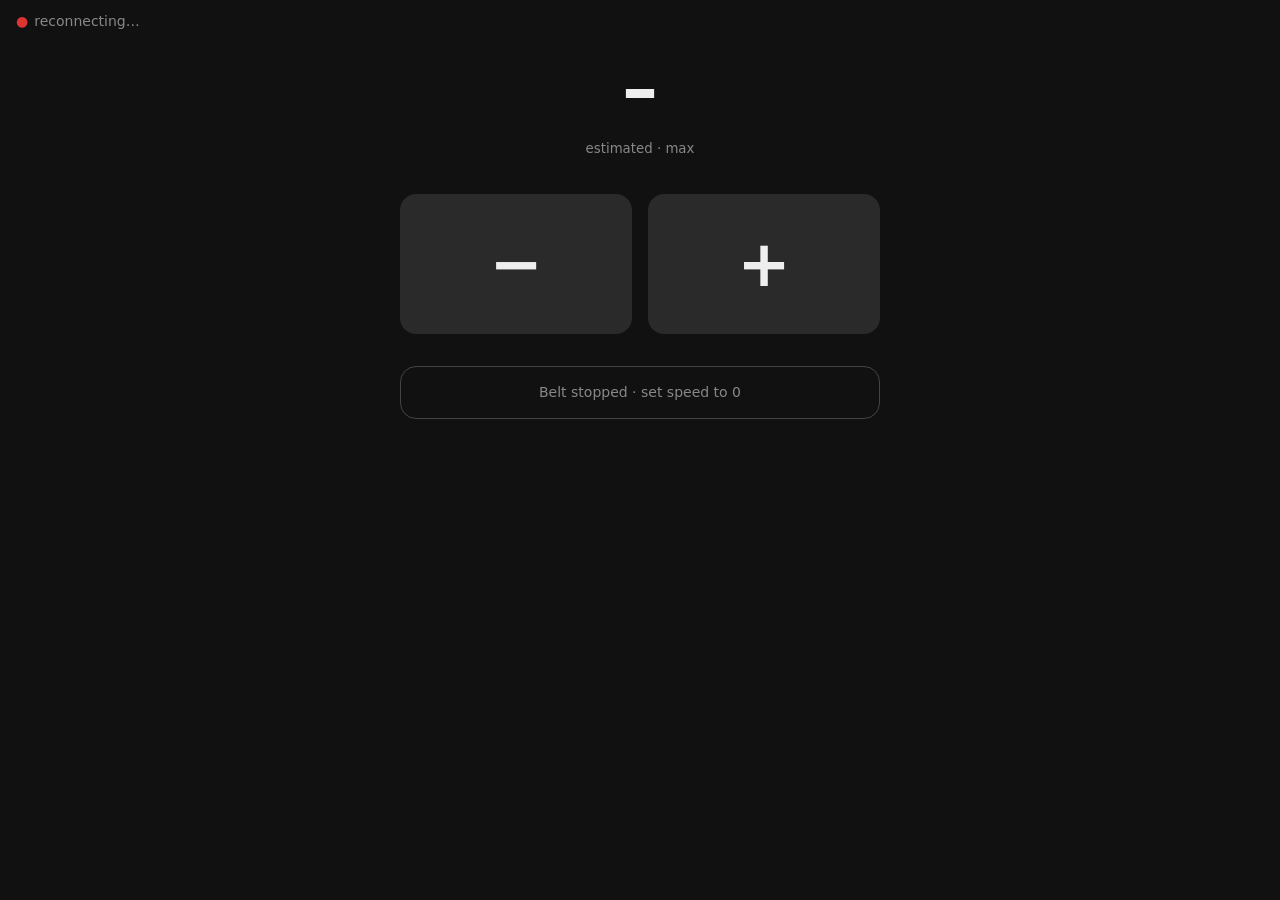
<file: app/treadmill/static/index.html>
<!doctype html>
<html lang="en">
<head>
  <meta charset="utf-8">
  <meta name="viewport" content="width=device-width, initial-scale=1, viewport-fit=cover">
  <meta name="theme-color" content="#111">
  <title>Treadmill</title>
  <link rel="stylesheet" href="style.css?v=2"><!-- ?v: escapes copies cached before no-cache; bump only if stale again -->
</head>
<body>
  <header>
    <span id="conn" class="conn off">connecting…</span>
    <span id="clients"></span>
  </header>

  <main>
    <section class="speed">
      <div><span id="speed">–</span> <span id="unit"></span></div>
      <small>estimated · max <span id="max"></span></small>
      <small id="busy">&nbsp;</small>
    </section>

    <section class="pad">
      <button id="down" class="big" data-command="speed_down">−</button>
      <button id="up" class="big" data-command="speed_up">+</button>
    </section>

    <section class="pair">
      <button id="start" class="start" data-command="start" hidden>START</button>
      <button id="stop" class="stop" data-command="stop" hidden>STOP</button>
    </section>
    <p id="no-stop" class="warn" hidden>To stop: pull the <b>safety key</b>.</p>

    <section id="presets-box" hidden>
      <h2>Speed</h2>
      <div id="presets" class="presets"></div>
    </section>

    <section id="incline-box" hidden>
      <h2>Incline</h2>
      <div class="pair">
        <button id="incline-down" data-command="incline_down">▼ down</button>
        <button id="incline-up" data-command="incline_up">▲ up</button>
      </div>
    </section>

    <section id="extra" class="extra"></section>

    <button id="reset" class="reset">Belt stopped · set speed to 0</button>
  </main>

  <!-- Troubleshooting panel. Hidden: open it by tapping "connected" 5 times, or with #manual in the URL. -->
  <section id="manual" class="manual" hidden>
    <div class="manual-head">
      <h2>Manual signals</h2>
      <button id="manual-close" class="close" aria-label="Close">✕</button>
    </div>
    <p class="note">Closes the lines you pick, then taps Go for the hold time. Nobody on the belt, hand on the
      safety key. Doesn't change the speed estimate.</p>

    <h3>Lines</h3>
    <div id="m-lines" class="chips"></div>
    <h3>Go</h3>
    <div id="m-go" class="chips"></div>
    <h3>Hold</h3>
    <div class="hold">
      <input id="m-ms" type="number" inputmode="numeric" min="1" step="50"> <span>ms</span>
      <button data-ms="300">300</button><button data-ms="1000">1000</button><button data-ms="3000">3000</button>
    </div>

    <button id="m-press" class="m-press">Press</button>
    <p id="m-summary" class="note"></p>

    <h3>Recent</h3>
    <div id="m-recent" class="recent"></div>
  </section>

  <div id="toast" class="toast" hidden></div>
  <script src="app.js?v=2"></script>
</body>
</html>
</file>
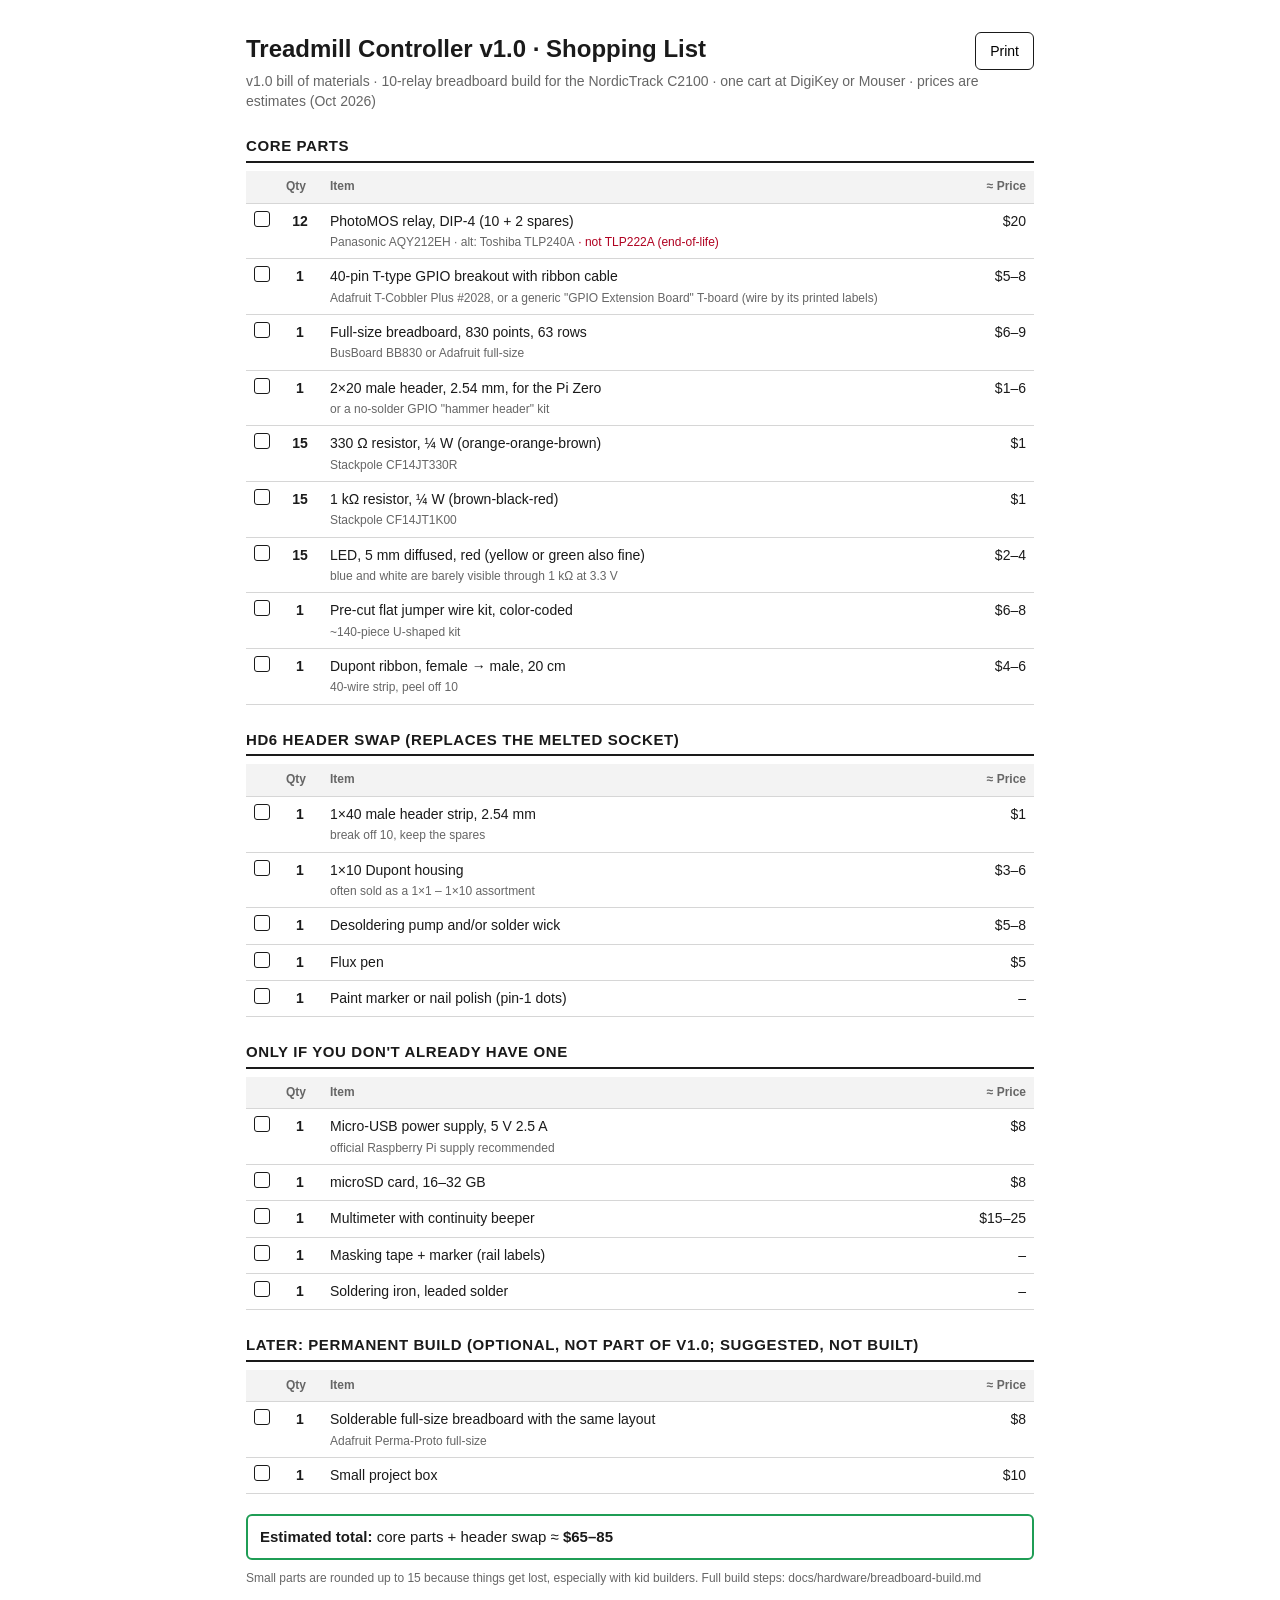
<file: hardware/shopping-list.html>
<!doctype html>
<html lang="en">
<head>
<meta charset="utf-8">
<meta name="viewport" content="width=device-width, initial-scale=1">
<title>Treadmill Controller v1.0 · Shopping List</title>
<style>
  :root { --ink: #1a1a1a; --muted: #666; --line: #d6d6d6; --head: #f3f3f3; --accent: #1f9d55; }
  * { box-sizing: border-box; }
  body { margin: 0; background: #fff; color: var(--ink);
         font: 14px/1.45 -apple-system, "Helvetica Neue", Helvetica, Arial, sans-serif; }
  main { max-width: 820px; margin: 0 auto; padding: 32px 16px 48px; }
  h1 { font-size: 24px; margin: 0 0 4px; }
  .sub { color: var(--muted); margin: 0 0 20px; }
  h2 { font-size: 15px; margin: 24px 0 8px; padding-bottom: 4px; border-bottom: 2px solid var(--ink);
       text-transform: uppercase; letter-spacing: .04em; }
  table { width: 100%; border-collapse: collapse; }
  th, td { text-align: left; padding: 7px 8px; border-bottom: 1px solid var(--line); vertical-align: top; }
  th { background: var(--head); font-size: 12px; color: var(--muted); font-weight: 600; }
  td.box { width: 28px; }
  td.qty { width: 44px; font-weight: 700; text-align: center; }
  td.price { width: 70px; text-align: right; white-space: nowrap; }
  .box span { display: inline-block; width: 16px; height: 16px; border: 1.5px solid var(--ink); border-radius: 3px; }
  .pn { color: var(--muted); font-size: 12px; }
  .warn { color: #b00020; font-size: 12px; }
  .total { margin-top: 20px; padding: 10px 12px; border: 2px solid var(--accent); border-radius: 6px; font-size: 15px; }
  .note { color: var(--muted); font-size: 12px; margin-top: 10px; }
  .printbtn { float: right; padding: 8px 14px; font: inherit; border: 1px solid var(--ink); background: #fff;
              border-radius: 6px; cursor: pointer; }
  @media print {
    .printbtn { display: none; }
    main { padding: 0; max-width: none; }
    body { font-size: 12px; }
    tr { break-inside: avoid; }
    @page { margin: 14mm; }
  }
</style>
</head>
<body>
<main>
  <button class="printbtn" onclick="window.print()">Print</button>
  <h1>Treadmill Controller v1.0 · Shopping List</h1>
  <p class="sub">v1.0 bill of materials · 10-relay breadboard build for the NordicTrack C2100 · one cart at DigiKey or Mouser · prices are estimates (Oct 2026)</p>

  <h2>Core parts</h2>
  <table>
    <tr><th></th><th>Qty</th><th>Item</th><th style="text-align:right">≈ Price</th></tr>
    <tr><td class="box"><span></span></td><td class="qty">12</td><td>PhotoMOS relay, DIP-4 (10 + 2 spares)<br><span class="pn">Panasonic AQY212EH · alt: Toshiba TLP240A</span> <span class="warn">· not TLP222A (end-of-life)</span></td><td class="price">$20</td></tr>
    <tr><td class="box"><span></span></td><td class="qty">1</td><td>40-pin T-type GPIO breakout with ribbon cable<br><span class="pn">Adafruit T-Cobbler Plus #2028, or a generic "GPIO Extension Board" T-board (wire by its printed labels)</span></td><td class="price">$5–8</td></tr>
    <tr><td class="box"><span></span></td><td class="qty">1</td><td>Full-size breadboard, 830 points, 63 rows<br><span class="pn">BusBoard BB830 or Adafruit full-size</span></td><td class="price">$6–9</td></tr>
    <tr><td class="box"><span></span></td><td class="qty">1</td><td>2×20 male header, 2.54 mm, for the Pi Zero<br><span class="pn">or a no-solder GPIO "hammer header" kit</span></td><td class="price">$1–6</td></tr>
    <tr><td class="box"><span></span></td><td class="qty">15</td><td>330 Ω resistor, ¼ W (orange-orange-brown)<br><span class="pn">Stackpole CF14JT330R</span></td><td class="price">$1</td></tr>
    <tr><td class="box"><span></span></td><td class="qty">15</td><td>1 kΩ resistor, ¼ W (brown-black-red)<br><span class="pn">Stackpole CF14JT1K00</span></td><td class="price">$1</td></tr>
    <tr><td class="box"><span></span></td><td class="qty">15</td><td>LED, 5 mm diffused, red (yellow or green also fine)<br><span class="pn">blue and white are barely visible through 1 kΩ at 3.3 V</span></td><td class="price">$2–4</td></tr>
    <tr><td class="box"><span></span></td><td class="qty">1</td><td>Pre-cut flat jumper wire kit, color-coded<br><span class="pn">~140-piece U-shaped kit</span></td><td class="price">$6–8</td></tr>
    <tr><td class="box"><span></span></td><td class="qty">1</td><td>Dupont ribbon, female → male, 20 cm<br><span class="pn">40-wire strip, peel off 10</span></td><td class="price">$4–6</td></tr>
  </table>

  <h2>HD6 header swap (replaces the melted socket)</h2>
  <table>
    <tr><th></th><th>Qty</th><th>Item</th><th style="text-align:right">≈ Price</th></tr>
    <tr><td class="box"><span></span></td><td class="qty">1</td><td>1×40 male header strip, 2.54 mm<br><span class="pn">break off 10, keep the spares</span></td><td class="price">$1</td></tr>
    <tr><td class="box"><span></span></td><td class="qty">1</td><td>1×10 Dupont housing<br><span class="pn">often sold as a 1×1 – 1×10 assortment</span></td><td class="price">$3–6</td></tr>
    <tr><td class="box"><span></span></td><td class="qty">1</td><td>Desoldering pump and/or solder wick</td><td class="price">$5–8</td></tr>
    <tr><td class="box"><span></span></td><td class="qty">1</td><td>Flux pen</td><td class="price">$5</td></tr>
    <tr><td class="box"><span></span></td><td class="qty">1</td><td>Paint marker or nail polish (pin-1 dots)</td><td class="price">–</td></tr>
  </table>

  <h2>Only if you don't already have one</h2>
  <table>
    <tr><th></th><th>Qty</th><th>Item</th><th style="text-align:right">≈ Price</th></tr>
    <tr><td class="box"><span></span></td><td class="qty">1</td><td>Micro-USB power supply, 5 V 2.5 A<br><span class="pn">official Raspberry Pi supply recommended</span></td><td class="price">$8</td></tr>
    <tr><td class="box"><span></span></td><td class="qty">1</td><td>microSD card, 16–32 GB</td><td class="price">$8</td></tr>
    <tr><td class="box"><span></span></td><td class="qty">1</td><td>Multimeter with continuity beeper</td><td class="price">$15–25</td></tr>
    <tr><td class="box"><span></span></td><td class="qty">1</td><td>Masking tape + marker (rail labels)</td><td class="price">–</td></tr>
    <tr><td class="box"><span></span></td><td class="qty">1</td><td>Soldering iron, leaded solder</td><td class="price">–</td></tr>
  </table>

  <h2>Later: permanent build (optional, not part of v1.0; suggested, not built)</h2>
  <table>
    <tr><th></th><th>Qty</th><th>Item</th><th style="text-align:right">≈ Price</th></tr>
    <tr><td class="box"><span></span></td><td class="qty">1</td><td>Solderable full-size breadboard with the same layout<br><span class="pn">Adafruit Perma-Proto full-size</span></td><td class="price">$8</td></tr>
    <tr><td class="box"><span></span></td><td class="qty">1</td><td>Small project box</td><td class="price">$10</td></tr>
  </table>

  <div class="total"><strong>Estimated total:</strong> core parts + header swap ≈ <strong>$65–85</strong></div>
  <p class="note">Small parts are rounded up to 15 because things get lost, especially with kid builders. Full build steps: docs/hardware/breadboard-build.md</p>
</main>
</body>
</html>
</file>
<file: app/treadmill/static/style.css>
:root { color-scheme: dark; --bg: #111; --fg: #eee; --muted: #888; --btn: #2a2a2a; --accent: #3c8; --stop: #d33; --start: #2a7; --sel: #c80; }
* { box-sizing: border-box; -webkit-tap-highlight-color: transparent; }
html, body { margin: 0; min-height: 100%; background: var(--bg); color: var(--fg);
  font: 16px/1.3 system-ui, -apple-system, sans-serif; user-select: none; -webkit-user-select: none; }
body { display: flex; flex-direction: column; padding: env(safe-area-inset-top) 16px env(safe-area-inset-bottom); }
body.noscroll { overflow: hidden; }
header { display: flex; justify-content: space-between; padding: 12px 0; color: var(--muted); font-size: 14px; }
.conn { cursor: pointer; } /* secret-door tap target; iOS Safari can drop clicks on elements that don't look clickable */
.conn::before { content: "●"; margin-right: 6px; }
.conn.on::before { color: var(--accent); }
.conn.off::before { color: var(--stop); }
main { flex: 1; display: flex; flex-direction: column; gap: 16px; max-width: 480px; width: 100%; margin: 0 auto; }
h2 { margin: 0 0 8px; font-size: 13px; font-weight: 600; color: var(--muted); text-transform: uppercase; letter-spacing: .06em; }
.speed { text-align: center; display: flex; flex-direction: column; gap: 4px; }
.speed div { font-size: 72px; font-weight: 700; font-variant-numeric: tabular-nums; }
.speed #unit { font-size: 24px; color: var(--muted); font-weight: 400; }
.speed small { color: var(--muted); }
#busy { color: var(--accent); }
button { font: inherit; color: var(--fg); background: var(--btn); border: 0; border-radius: 16px; padding: 16px; touch-action: manipulation; }
button:active { filter: brightness(1.6); }
button:disabled { opacity: .35; }
[hidden] { display: none !important; }
.pad, .pair { display: grid; grid-template-columns: 1fr 1fr; gap: 16px; }
.big { font-size: 64px; font-weight: 700; height: 140px; }
.start { background: var(--start); font-size: 28px; font-weight: 800; height: 96px; }
.stop { background: var(--stop); font-size: 32px; font-weight: 800; height: 96px; }
.warn { margin: 0; text-align: center; padding: 14px; border: 2px solid var(--stop); border-radius: 16px; }
.presets { display: grid; grid-template-columns: repeat(5, 1fr); gap: 10px; }
.preset { padding: 14px 0; font-size: 20px; font-weight: 700; font-variant-numeric: tabular-nums; }
.preset.over { text-decoration: line-through; }
.extra { display: grid; grid-template-columns: 1fr 1fr 1fr; gap: 12px; }
.extra:empty { display: none; }
.reset { background: transparent; border: 1px solid #444; color: var(--muted); font-size: 14px; margin-top: auto; margin-bottom: 16px; }
.toast { position: fixed; left: 50%; bottom: 24px; transform: translateX(-50%); background: #333; padding: 10px 16px; border-radius: 10px; z-index: 20; }

/* troubleshooting panel */
.manual { position: fixed; inset: 0; z-index: 10; overflow-y: auto; background: #181410;
  padding: calc(env(safe-area-inset-top) + 12px) 16px calc(env(safe-area-inset-bottom) + 24px); }
.manual > * { max-width: 480px; margin-left: auto; margin-right: auto; }
.manual-head { display: flex; justify-content: space-between; align-items: center; }
.manual h2 { margin: 0; font-size: 18px; color: var(--sel); text-transform: none; letter-spacing: 0; }
.manual h3 { margin: 18px auto 8px; font-size: 13px; color: var(--muted); text-transform: uppercase; letter-spacing: .06em; }
.close { padding: 8px 14px; border-radius: 10px; }
.note { color: var(--muted); font-size: 14px; }
.chips { display: grid; grid-template-columns: repeat(4, 1fr); gap: 8px; }
.chips button { padding: 10px 4px; border-radius: 10px; font-size: 14px; }
.chips button.sel { background: var(--sel); color: #000; font-weight: 700; }
.hold { display: flex; align-items: center; gap: 8px; }
.hold input { width: 96px; font: inherit; padding: 10px; border-radius: 10px; border: 1px solid #444; background: #222; color: var(--fg); }
.hold button { padding: 10px 12px; border-radius: 10px; font-size: 14px; }
.m-press { display: block; width: 100%; margin-top: 20px; background: var(--sel); color: #000; font-size: 24px; font-weight: 800; }
.recent { display: flex; flex-direction: column; gap: 8px; }
.recent button { text-align: left; padding: 10px 14px; border-radius: 10px; font-size: 14px; }
</file>
